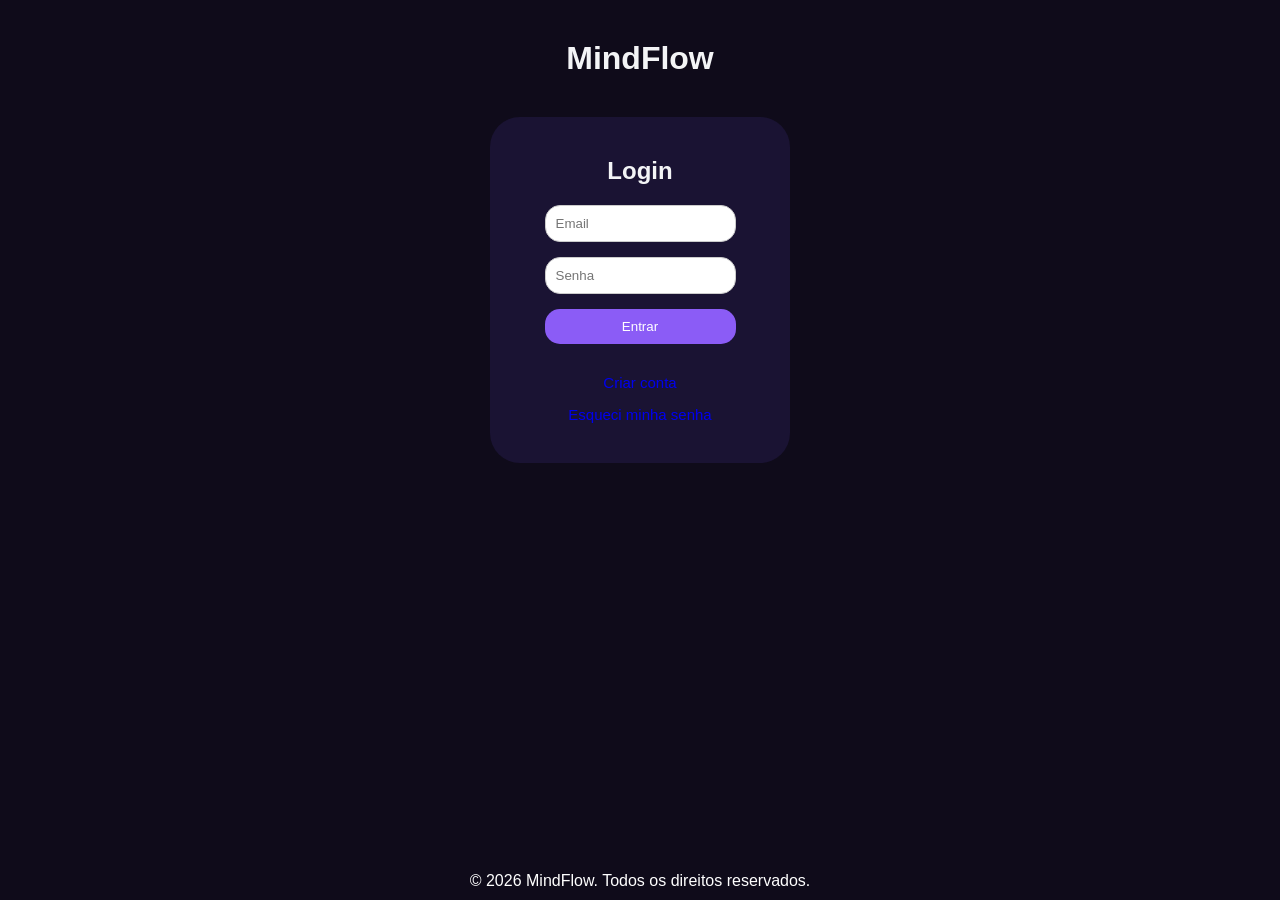
<file: Site MindFlow/index.htm>
<!DOCTYPE html>
<html lang="en">
<head>
    <meta charset="UTF-8">
    <meta name="viewport" content="width=device-width, initial-scale=1.0">
    <title>MindFlow</title>
    <link rel="stylesheet" href="style.css">
</head>
<body>

    <header>
        <h1>MindFlow</h1>
    </header>

    <section class = "login-section">
    <div class="login-container">
        <h2>Login</h2>

        <form>
            <input type="email" placeholder="Email">
            <input type="password" placeholder="Senha">
            <button type="submit">Entrar</button>
        </form>

        <a href="http://127.0.0.1:3000/ADS Hornet/rapaz.html?serverWindowId=d59a2c06-0ba7-409e-917e-d3c020d1923a">Criar conta</a>
        <a href="http://127.0.0.1:3000/ADS Hornet/rapaz.html?serverWindowId=d59a2c06-0ba7-409e-917e-d3c020d1923a">Esqueci minha senha</a>
    </div>
    </section>

    <footer>
        <p>© 2026 MindFlow. Todos os direitos reservados.</p>
    </footer>
    
</body>
</html>
</file>
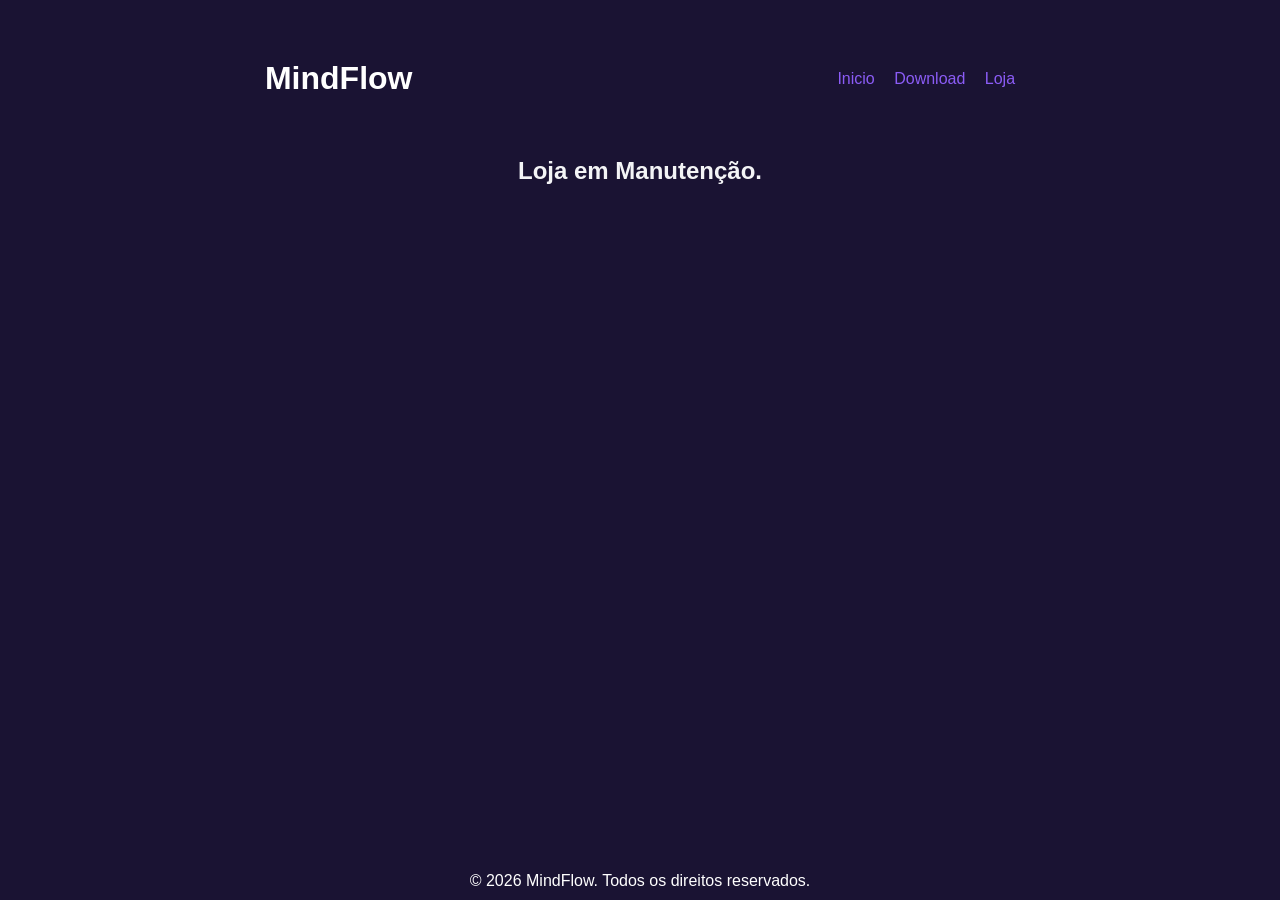
<file: loja mindflow/LoljaMind.htm>
<!DOCTYPE html>
<html lang="en">
<head>
    <meta charset="UTF-8">
    <meta name="viewport" content="width=device-width, initial-scale=1.0">
    <title>Mindflow</title>
    <link rel="stylesheet" href="style4-Loja.css">
</head>
<body>

    <header>
        <h1>MindFlow</h1>

        <nav>
            <a href="princi.html">Inicio</a>
            <a href="DownloadPagina.html">Download</a>
            <a href="LoljaMind.htm">Loja</a>
        </nav>
    </header>

    <div class="mensagem">
    <h2>Loja em Manutenção.</h2>
    </div>
    
    <footer>
        <p>© 2026 MindFlow. Todos os direitos reservados.</p>
    </footer>
    
</body>
</html>
</file>
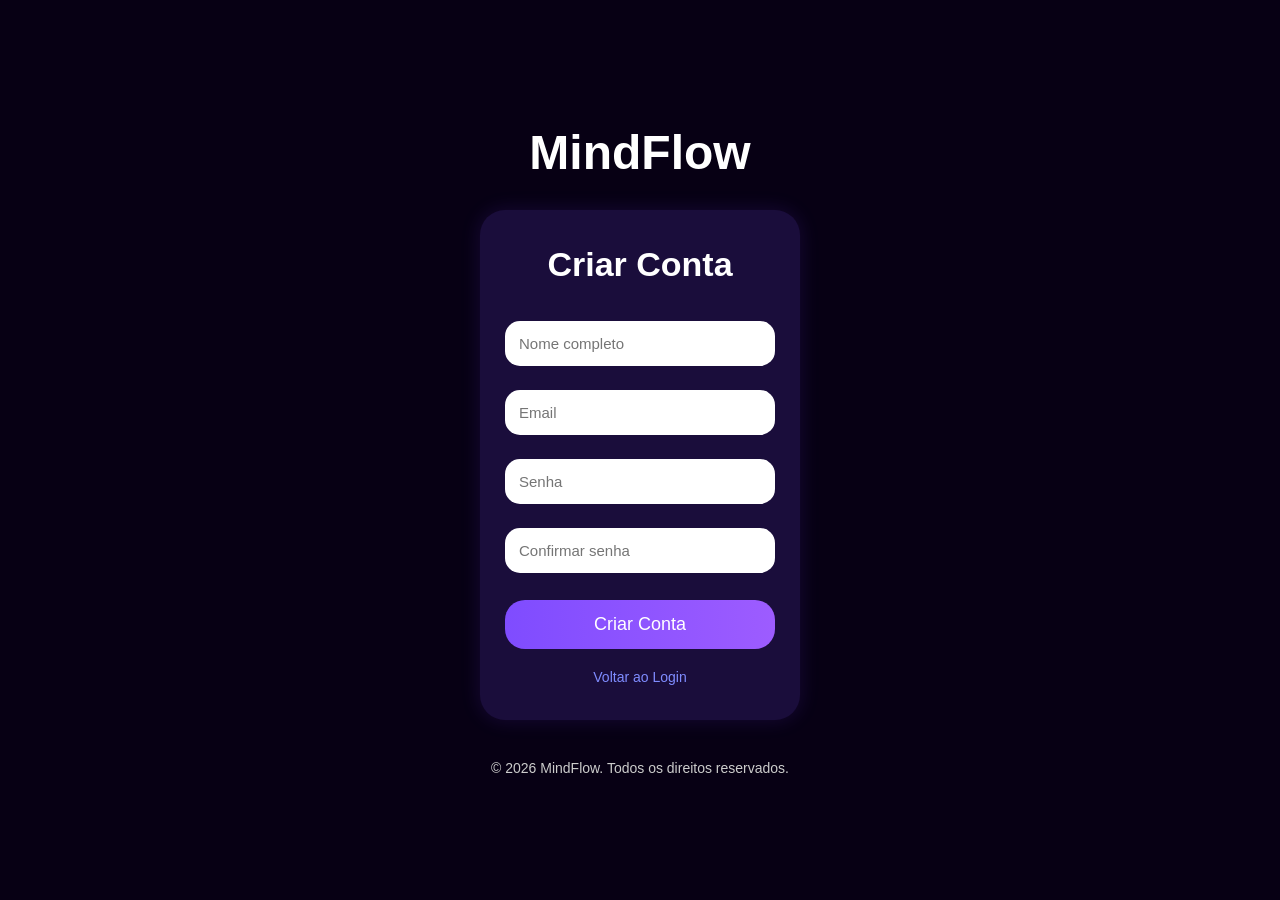
<file: Pagina de Download MindFlow/criar-conta.htm>
<!DOCTYPE html>
<html lang="pt-br">
<head>
<meta charset="UTF-8">
<meta name="viewport" content="width=device-width, initial-scale=1.0">
<title>Criar Conta - MindFlow</title>
<link rel="stylesheet" href="style2criar-conta.css">
</head>
<body>
<div class="container">
    <h1 class="logo">MindFlow</h1>

    <div class="card">
        <h2>Criar Conta</h2>
        <form>
            <input type="text" placeholder="Nome completo" required>
            <input type="email" placeholder="Email" required>
            <input type="password" placeholder="Senha" required>
            <input type="password" placeholder="Confirmar senha" required>

            <button type="submit">Criar Conta</button>
        </form>

        <div class="links">
            <a href="http://127.0.0.1:3000/Pagina%20de%20Download%20MindFlow/Login.htm?vscode-livepreview=true">Voltar ao Login</a>
        </div>
    </div>

    <footer>© 2026 MindFlow. Todos os direitos reservados.</footer>
</div>
</body>
</html>
</file>
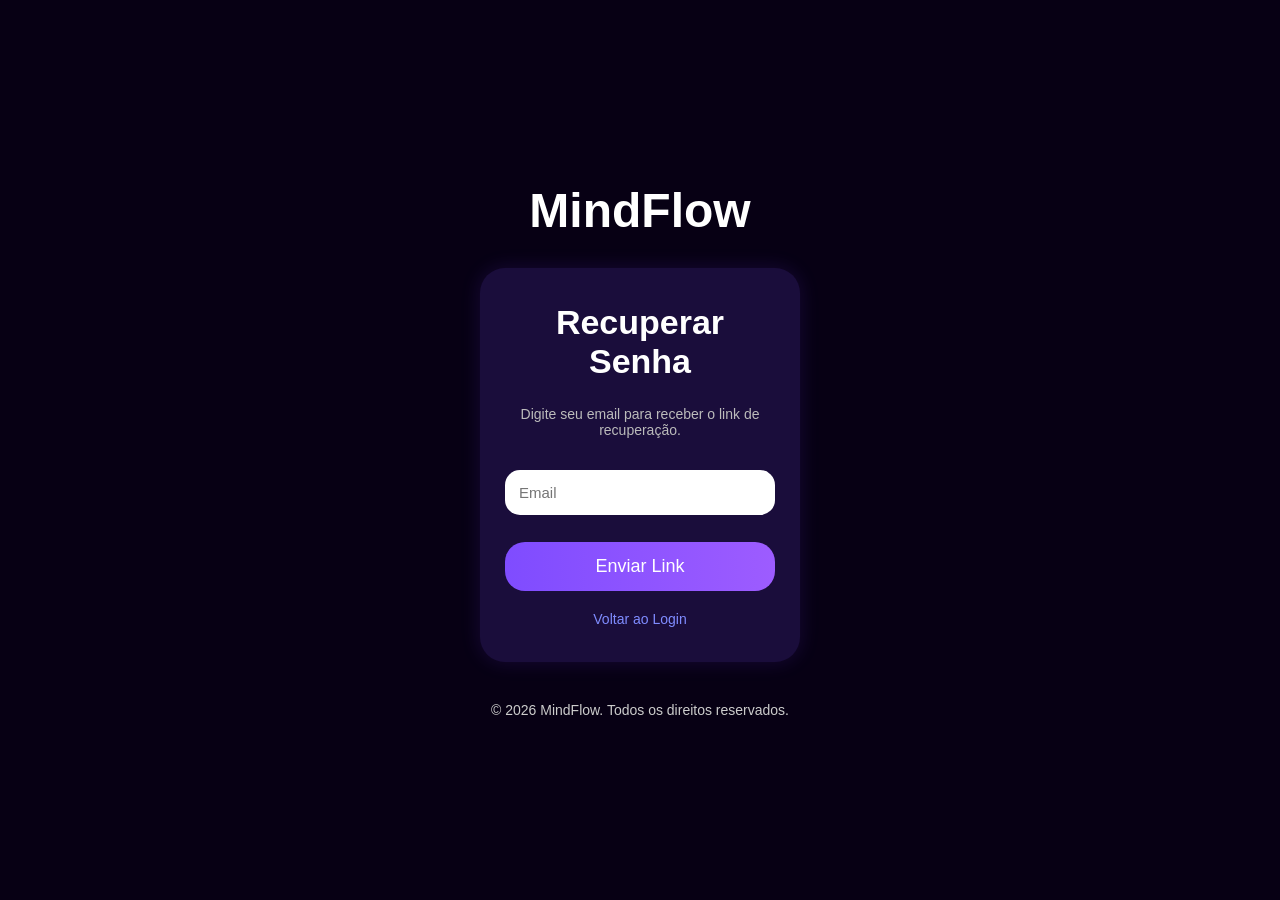
<file: Pagina de Download MindFlow/Esqueci-minha-senha.html>
<!DOCTYPE html>
<html lang="pt-br">
<head>
<meta charset="UTF-8">
<meta name="viewport" content="width=device-width, initial-scale=1.0">
<title>Esqueci Minha Senha - MindFlow</title>
<link rel="stylesheet" href="style3Esqueci-minha-senha.css">
</head>
<body>
<div class="container">
    <h1 class="logo">MindFlow</h1>

    <div class="card">
        <h2>Recuperar Senha</h2>
        <p class="subtitle">Digite seu email para receber o link de recuperação.</p>

        <form>
            <input type="email" placeholder="Email" required>
            <button type="submit">Enviar Link</button>
        </form>

        <div class="links">
            <a href="http://127.0.0.1:3000/Pagina%20de%20Download%20MindFlow/Login.htm?vscode-livepreview=true">Voltar ao Login</a>
        </div>
    </div>

    <footer>© 2026 MindFlow. Todos os direitos reservados.</footer>
</div>
</body>
</html>
</file>
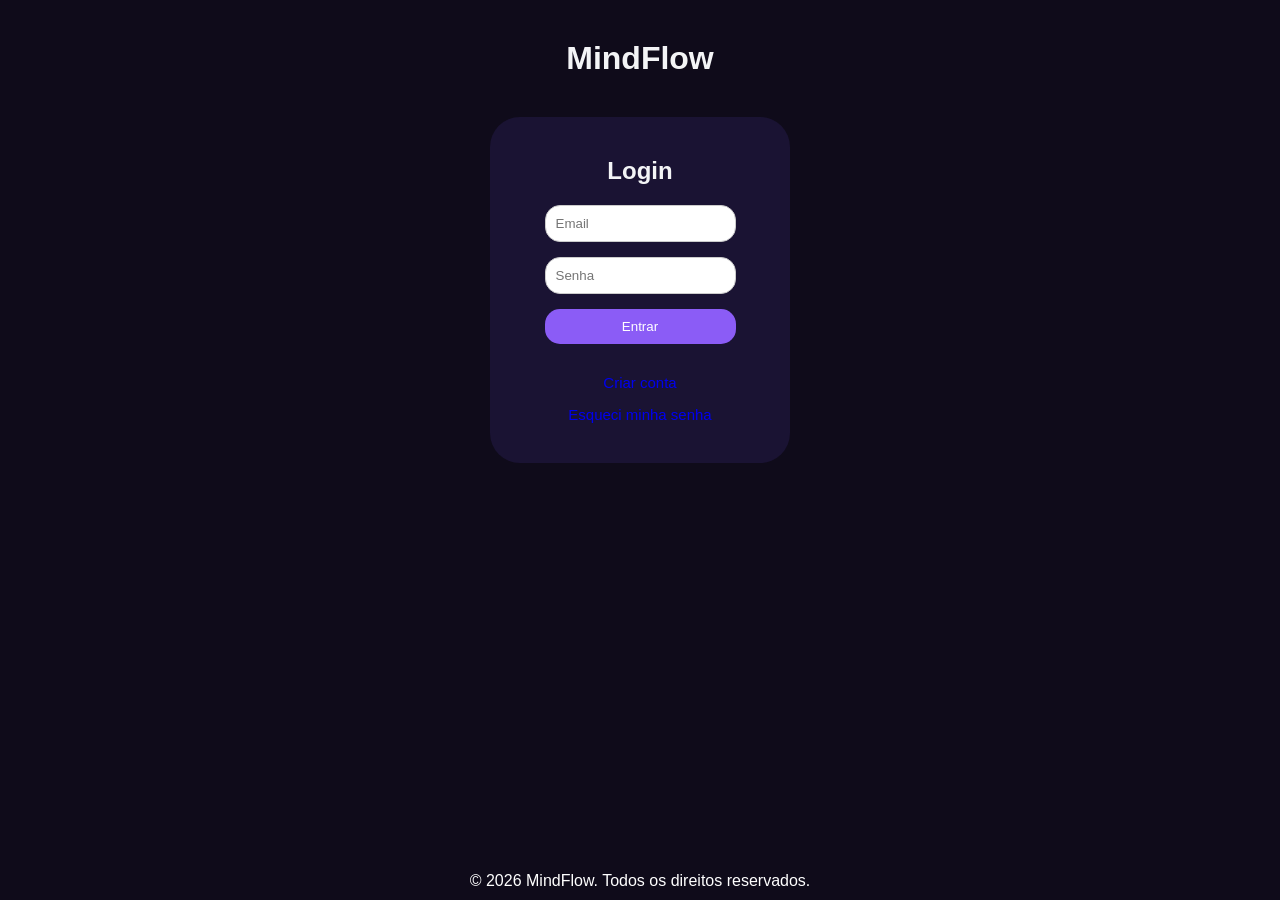
<file: Pagina de Download MindFlow/Login.htm>
<!DOCTYPE html>
<html lang="en">
<head>
    <meta charset="UTF-8">
    <meta name="viewport" content="width=device-width, initial-scale=1.0">
    <title>MindFlow</title>
    <link rel="stylesheet" href="style1Login.css">
</head>
<body>

    <header>
        <h1>MindFlow</h1>
    </header>

    <section class = "login-section">
    <div class="login-container">
        <h2>Login</h2>

        <form>
            <input type="email" placeholder="Email">
            <input type="password" placeholder="Senha">
            <button type="submit">Entrar</button>
        </form>

        <a href="criar-conta.htm">Criar conta</a>
        <a href="Esqueci-minha-senha.html">Esqueci minha senha</a>
    </div>
    </section>

    <footer>
        <p>© 2026 MindFlow. Todos os direitos reservados.</p>
    </footer>
    
</body>
</html>
</file>
<file: Site MindFlow/style.css>
*{
    margin: 0;
    padding: 0;
    box-sizing: border-box;
    font-family: Arial, Helvetica, sans-serif;
}

body{
    background-color: #0F0B1A;
}

header{
    justify-content: center;
    text-align: center;
    color: #F3F4F6;
    margin: 40px;
}

.login-section{
    display: flex;
    justify-content: center;
    align-items: center;
}

.login-container{
    align-items: center;
    display: flex;
    flex-direction: column;
    padding: 40px;
    background-color: #1A1333;
    width: 300px;
    border-radius: 30px;
    color: #F3F4F6;
}

.login-container h2{
    margin-bottom: 20px;
}

form{
    display: flex;
    flex-direction: column;
}

input{
    padding: 10px;
    margin-bottom: 15px;
    border-radius: 15px;
    border: 1px solid #ccc;
}

button{
    padding: 10px;
    margin-bottom: 15px;
    border-radius: 15px;
    border: none;
    background-color: #8B5CF6;
    color: white;
    cursor: pointer;
    transition: 0.3s;
}

input:focus{
    outline: none;
    border: 1px solid #000;
}

button:hover{
    background-color: #444;
}

a{
    display: block;
    margin-top: 15px;
    font-size: 15px;
    text-decoration: none;
}

a:hover{
    text-decoration: underline;
}

footer{
    padding: 10px;
    color: white;
    text-align: center;
    position: fixed;
    bottom: 0;
    width: 100%;
}
</file>
<file: loja mindflow/style4-Loja.css>
*{
    margin: 0;
    padding: 0;
    box-sizing: border-box;
    font-family: Arial, Helvetica, sans-serif;
}

body{
    background-color: #1A1333;
}

header{
    display: flex;
    justify-content: space-around;
    align-items: center;
    padding: 20px;
    background-color: #1A1333;
    color: white;
    margin: 40px;
}

nav a{
    text-decoration: none;
    margin-left: 15px;
    color: #8B5CF6;
}

footer{
    padding: 10px;
    color: white;
    text-align: center;
    position: fixed;
    bottom: 0;
    width: 100%;
}

.mensagem{
    color: #F3F4F6;
    text-align: center;
}
</file>
<file: Pagina de Download MindFlow/style2criar-conta.css>
* {
    margin: 0;
    padding: 0;
    box-sizing: border-box;
    font-family: Arial, sans-serif;
}

body {
    background: #070014;
    color: white;
    display: flex;
    justify-content: center;
    align-items: center;
    min-height: 100vh;
    text-align: center;
}

.container {
    width: 100%;
}

.logo {
    font-size: 48px;
    margin-bottom: 30px;
    font-weight: bold;
}

.card {
    background: #1a0d3b;
    width: 320px;
    margin: auto;
    padding: 35px 25px;
    border-radius: 25px;
    box-shadow: 0 0 20px rgba(120, 60, 255, 0.15);
}

.card h2 {
    font-size: 34px;
    margin-bottom: 25px;
}

.subtitle {
    font-size: 14px;
    color: #bbb;
    margin-bottom: 20px;
}

input {
    width: 100%;
    padding: 14px;
    margin: 12px 0;
    border: none;
    border-radius: 15px;
    outline: none;
    font-size: 15px;
}

button {
    width: 100%;
    padding: 14px;
    margin-top: 15px;
    border: none;
    border-radius: 20px;
    background: linear-gradient(to right, #7f4cff, #9d5cff);
    color: white;
    font-size: 18px;
    cursor: pointer;
    transition: 0.3s;
}

button:hover {
    opacity: 0.9;
    transform: scale(1.02);
}

.links {
    margin-top: 20px;
}

.links a {
    color: #7f8cff;
    text-decoration: none;
    display: block;
    margin-top: 8px;
    font-size: 14px;
}

.links a:hover {
    text-decoration: underline;
}

footer {
    margin-top: 40px;
    font-size: 14px;
    color: #ccc;
}
</file>
<file: Pagina de Download MindFlow/style3Esqueci-minha-senha.css>
* {
    margin: 0;
    padding: 0;
    box-sizing: border-box;
    font-family: Arial, sans-serif;
}

body {
    background: #070014;
    color: white;
    display: flex;
    justify-content: center;
    align-items: center;
    min-height: 100vh;
    text-align: center;
}

.container {
    width: 100%;
}

.logo {
    font-size: 48px;
    margin-bottom: 30px;
    font-weight: bold;
}

.card {
    background: #1a0d3b;
    width: 320px;
    margin: auto;
    padding: 35px 25px;
    border-radius: 25px;
    box-shadow: 0 0 20px rgba(120, 60, 255, 0.15);
}

.card h2 {
    font-size: 34px;
    margin-bottom: 25px;
}

.subtitle {
    font-size: 14px;
    color: #bbb;
    margin-bottom: 20px;
}

input {
    width: 100%;
    padding: 14px;
    margin: 12px 0;
    border: none;
    border-radius: 15px;
    outline: none;
    font-size: 15px;
}

button {
    width: 100%;
    padding: 14px;
    margin-top: 15px;
    border: none;
    border-radius: 20px;
    background: linear-gradient(to right, #7f4cff, #9d5cff);
    color: white;
    font-size: 18px;
    cursor: pointer;
    transition: 0.3s;
}

button:hover {
    opacity: 0.9;
    transform: scale(1.02);
}

.links {
    margin-top: 20px;
}

.links a {
    color: #7f8cff;
    text-decoration: none;
    display: block;
    margin-top: 8px;
    font-size: 14px;
}

.links a:hover {
    text-decoration: underline;
}

footer {
    margin-top: 40px;
    font-size: 14px;
    color: #ccc;
}
</file>
<file: Pagina de Download MindFlow/style1Login.css>
*{
    margin: 0;
    padding: 0;
    box-sizing: border-box;
    font-family: Arial, Helvetica, sans-serif;
}

body{
    background-color: #0F0B1A;
}

header{
    justify-content: center;
    text-align: center;
    color: #F3F4F6;
    margin: 40px;
}

.login-section{
    display: flex;
    justify-content: center;
    align-items: center;
}

.login-container{
    align-items: center;
    display: flex;
    flex-direction: column;
    padding: 40px;
    background-color: #1A1333;
    width: 300px;
    border-radius: 30px;
    color: #F3F4F6;
}

.login-container h2{
    margin-bottom: 20px;
}

form{
    display: flex;
    flex-direction: column;
}

input{
    padding: 10px;
    margin-bottom: 15px;
    border-radius: 15px;
    border: 1px solid #ccc;
}

button{
    padding: 10px;
    margin-bottom: 15px;
    border-radius: 15px;
    border: none;
    background-color: #8B5CF6;
    color: white;
    cursor: pointer;
    transition: 0.3s;
}

input:focus{
    outline: none;
    border: 1px solid #000;
}

button:hover{
    background-color: #444;
}

a{
    display: block;
    margin-top: 15px;
    font-size: 15px;
    text-decoration: none;
}

a:hover{
    text-decoration: underline;
}

footer{
    padding: 10px;
    color: white;
    text-align: center;
    position: fixed;
    bottom: 0;
    width: 100%;
}
</file>
